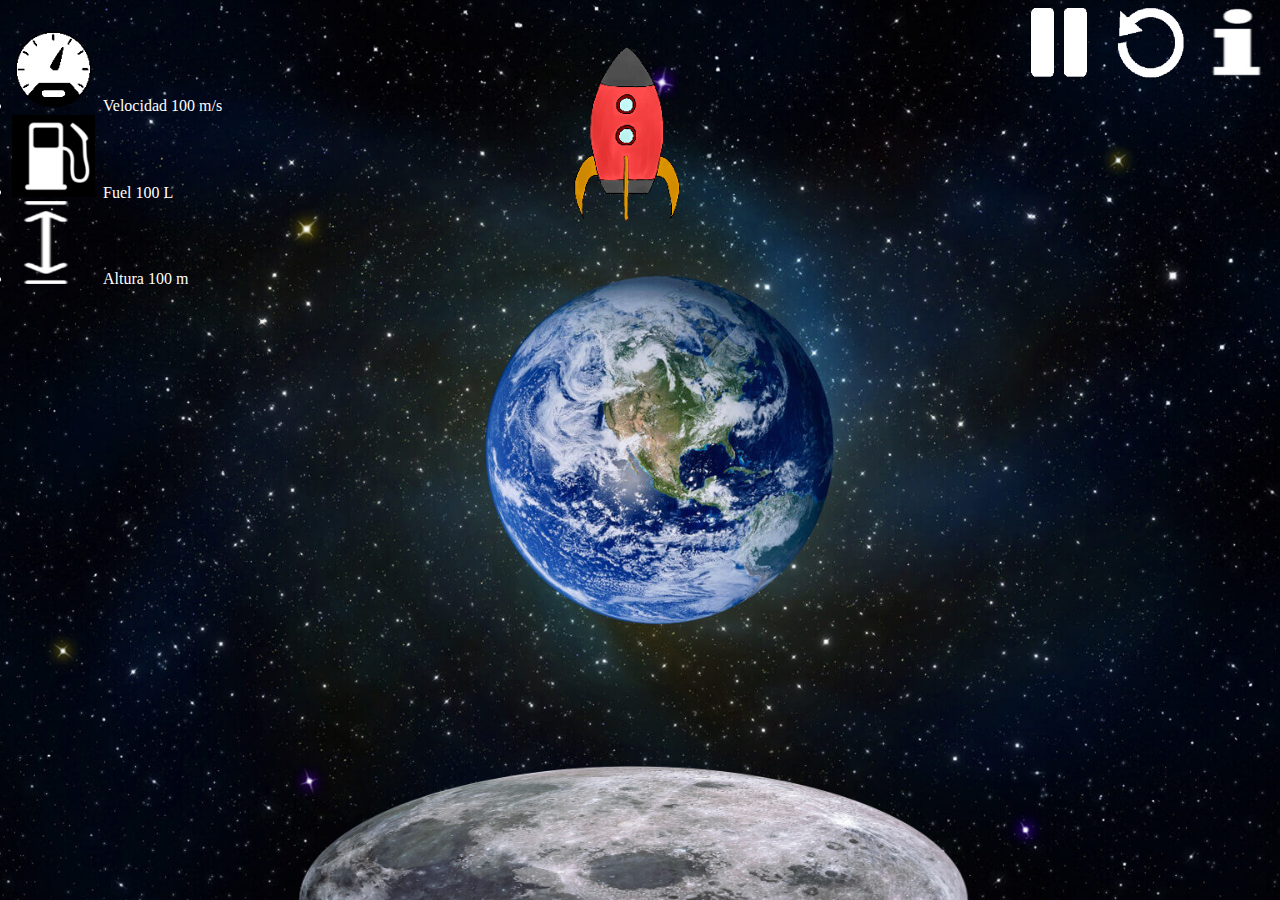
<file: index.html>
<!DOCTYPE html>
<html>
<head>
<title>Hola</title>
<link rel="stylesheet" media='screen and (min-width: 961px)' type="text/css" href="css/horizontal.css">
<link rel="stylesheet" media='screen and (max-width: 960px)' type="text/css" href="css/mobil.css">
<meta name="viewport" content="width=device-width, initial-scale=1.0">
</head>
<body>
<div id="cohete">
 <img src="img/cohete.png" id="cohete1" alt="img cohete2">
 </div>
 <div class="a">
 <div id="parametros">menu parametros</div>
 <ul id="menu">
  <li><img src="img/velocidad.png" alt="speed">Velocidad <span id="velocidad">100</span> m/s</li>
  <li><img src="img/fuel.png" alt="fuel">Fuel <span id="fuel">100</span> L</li>
  <li><img src="img/altura.png" alt="altura">Altura <span id="altura">100</span> m</li>
 </ul>
</div><div class="b">
 .
 </div><div class="c">
 
 <a href="infojugar.html"><img src="img/info.png" id="info" alt="img info"></a>
 <img src="img/reset.png" id="reset" alt="img reset1">
 <img src="img/pausa.png" id="pausa" alt="img pausa1"></div>
 
 <div id="d"><img src="img/luna.png" id="luna" alt="luna"></div></body></html>
</file>
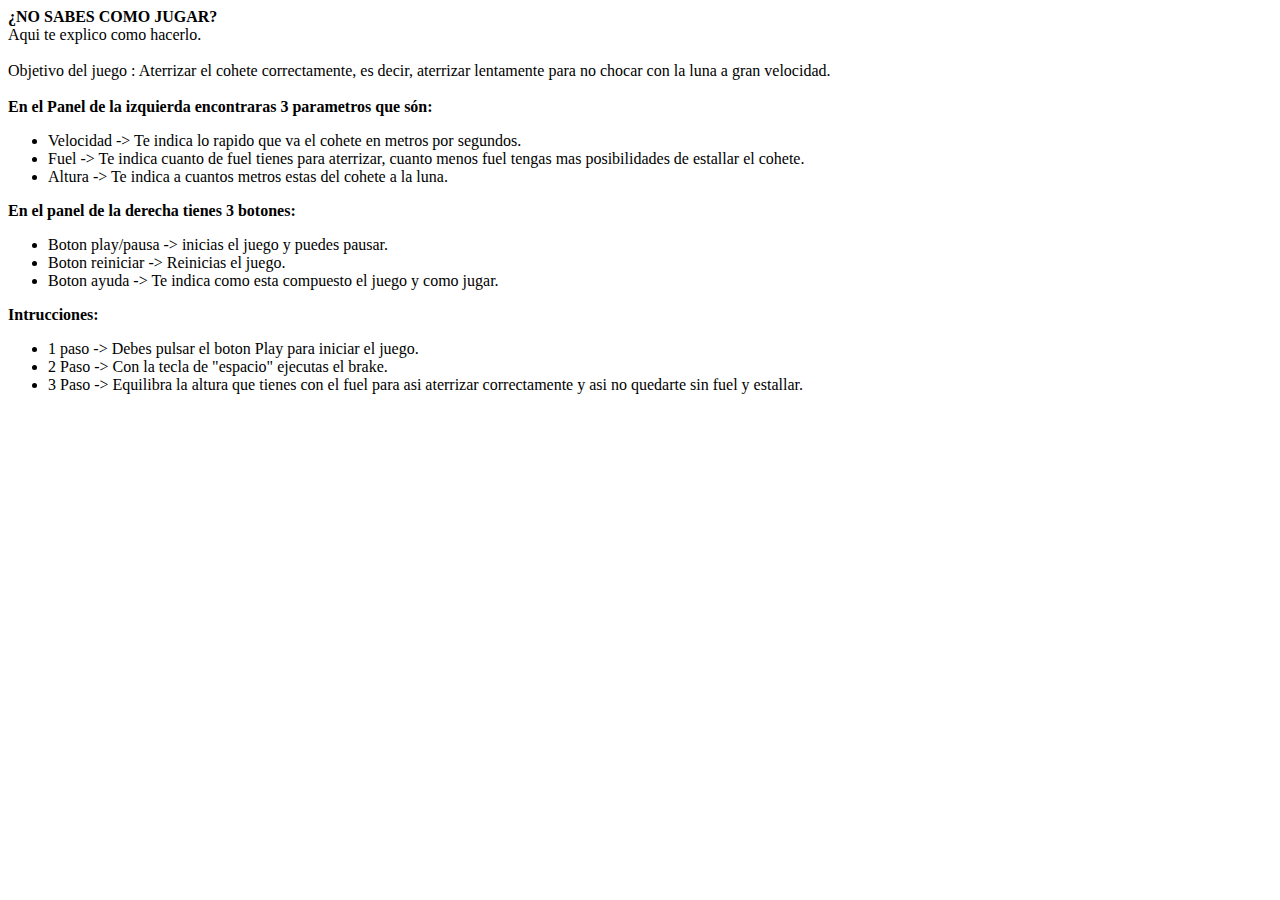
<file: infojugar.html>
<!DOCTYPE html>
<html>
<head>
<title>Información</title>
<meta name="descripción" content="ayuda lunar lander">
</head>
<body>
<b>¿NO SABES COMO JUGAR?</b>
<br>
Aqui te explico como hacerlo.
<br><br>
Objetivo del juego : Aterrizar el cohete correctamente, es decir, aterrizar lentamente para no chocar con la luna a gran velocidad.
<br><br>
<b>En el Panel de la izquierda encontraras 3 parametros que són:</b>
<ul>
<li>Velocidad -> Te indica lo rapido que va el cohete en metros por segundos.</li>
<li>Fuel -> Te indica cuanto de fuel tienes para aterrizar, cuanto menos fuel tengas mas posibilidades de estallar el cohete.</li>
<li>Altura -> Te indica a cuantos metros estas del cohete a la luna.</li>
</ul>
<b>En el panel de la derecha tienes 3 botones:</b>
<br>
<ul>
<li>Boton play/pausa -> inicias el juego y puedes pausar.</li>
<li>Boton reiniciar -> Reinicias el juego.</li>
<li>Boton ayuda -> Te indica como esta compuesto el juego y como jugar.</li>
</ul>
<b>Intrucciones:</b>
<br>
<ul>
<li>1 paso -> Debes pulsar el boton Play para iniciar el juego.</li>
<li>2 Paso -> Con la tecla de "espacio" ejecutas el brake.</li>
<li>3 Paso -> Equilibra la altura que tienes con el fuel para asi aterrizar correctamente y asi no quedarte sin fuel y estallar.</li>
</ul>
</body>
</html>
</file>
<file: css/horizontal.css>
body{background:url(../img/fondo.jpg) no-repeat center center fixed;background-size:cover;}
.a,.b,.c{display:inline-block;width:33.33%;height:100%;float:left;}
.d{height:20%;width:100%;position:fixed;bottom:0px;}
#cohete1{display:inline-block;right:45%;position:fixed;top:5%;height:20%;z-index:1;}
#menu{padding: 1%;color:white;vertical-align: middle;}
#menu ul li{display:inline-block;vertical-align: middle;text-align: center;}
#menu img{padding-right: 2%;width:20%;}
#parametros{display:none;}


#luna{height:15%;width:60%;position:fixed;left:20%;bottom:0%;}

#info  {display:inline-block;float:right;width: 70px;height: 70px;text-align: center;font-size: 0%;background-repeat: no-repeat;background-size: 100%;}
#pausa {display:inline-block;margin-right: 5%;float:right;width: 70px;height: 70px;text-align: center;font-size: 0%;background-repeat: no-repeat;background-size: 100%;}
#reset {display:inline-block;margin-right: 4%;float:right;width: 70px;height: 70px;text-align: center;font-size: 0%;background-repeat: no-repeat;background-size: 100%;}
</file>
<file: css/mobil.css>
body{background:url(../img/fondo.jpg) no-repeat center center fixed;background-size: cover;}
.a,.b,.c{display:inline-block;width:33.33%;height:100%;float:left;}
.d{height:20%;width:100%;position:fixed;bottom:0px;}
#cohete1{display:inline-block;right:37%;position:fixed;top:5%;height:15%;z-index:1;}
#menu{padding: 1%;color:white;vertical-align: middle;}
#menu ul li{display:inline-block;vertical-align: middle;text-align: center;}
#menu img{padding-right: 2%;width:20%;}
#parametros{display:none;}


#luna{height:12%;width:60%;position:fixed;left:20%;bottom:0%;}

#info  {display:inline-block;float:right;width: 70px;height: 70px;text-align: center;font-size: 0%;background-repeat: no-repeat;background-size: 100%;}
#pausa {display:inline-block;margin-right: 5%;float:right;width: 70px;height: 70px;text-align: center;font-size: 0%;background-repeat: no-repeat;background-size: 100%;}
#reset {display:inline-block;margin-right: 4%;float:right;width: 70px;height: 70px;text-align: center;font-size: 0%;background-repeat: no-repeat;background-size: 100%;}
</file>
